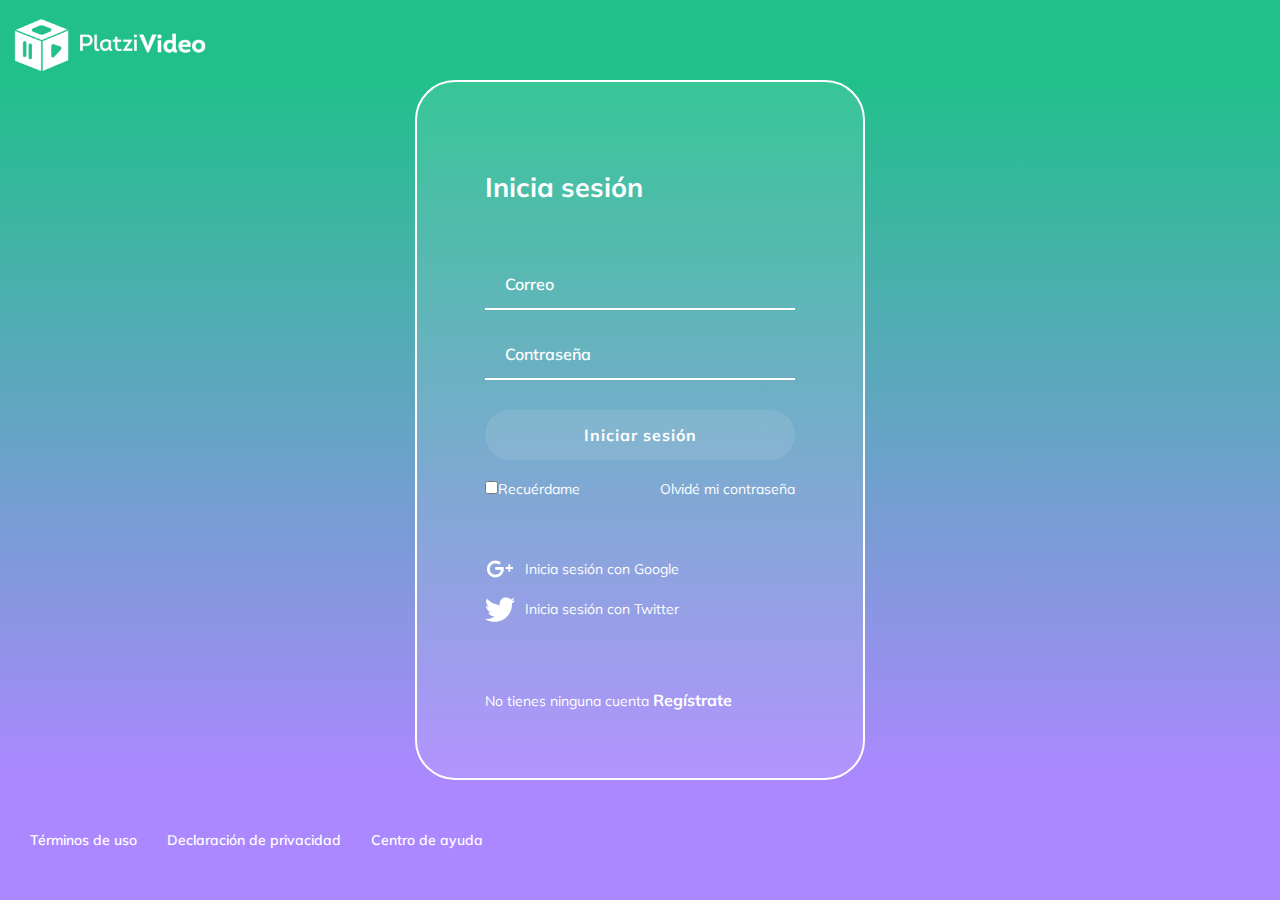
<file: iniciar-sesion.html>
<!DOCTYPE html>
<html lang="es">
<head>
    <meta charset="UTF-8">
    <meta name="viewport" content="width=device-width, initial-scale=1.0">
    <link rel="stylesheet" href="./iniciarstyle.css">
    <link rel="preconnect" href="https://fonts.googleapis.com">
    <link rel="preconnect" href="https://fonts.gstatic.com" crossorigin>
    <link href="https://fonts.googleapis.com/css2?family=Mulish:wght@400;700&display=swap" rel="stylesheet">
    <title>Iniciar sesión</title>
</head>
<body>
    <header class="header">
        <img class="header__img" src="./assets/logo-platzi-video-BW2.png" alt="Logo de platzi video"/>
    </header>
    <section class="login">
        <section class="login__container">
            <h2>Inicia sesión</h2>
            <form class="login__container--formn">
                <input class="input" type="text" placeholder="Correo">
                <input class="input" type="password" placeholder="Contraseña">
                <button class="button">Iniciar sesión</button>
                <div class="login__container--remember-me">
                    <label>
                        <input type="checkbox" id="cbox1" value="checkbox">Recuérdame
                    </label>
                    <a href="/">Olvidé mi contraseña</a>
                </div>
            </form>
            <section class="login__container--social-media">
                <div><img src="./assets/icons8-google-plus-50.png" alt="Google">Inicia sesión con Google
                </div>
                <div><img src="./assets/icons8-twitter-50.png" alt="Google">Inicia sesión con Twitter</div>
            </section>
            <p class="login__container--register">No tienes ninguna cuenta <a href="">Regístrate</a></p>
        </section>
    </section>
    <footer class="footer">
        <a href="/">Términos de uso</a>
        <a href="/">Declaración de privacidad</a>
        <a href="/">Centro de ayuda</a>
    </footer>
</body>
</html>
</file>
<file: iniciarstyle.css>
* {
    margin: 0;
    padding: 0;
    box-sizing: border-box;
}
html {
    font-size: 62.5%;
    font-family: 'Mulish', sans-serif;
}
.header {
    width: 100%;
    height: 80px;
    display: flex;
    justify-content: space-between;
    align-items: center;
    background-color: #21c08b;
}
.header__img {
    width: 200px;
    margin-top: 10px;
    margin-left: 10px;
}
.login {
    background: linear-gradient(#21c08b, #ab88ff);
    display: flex;
    align-items: center;
    justify-content: center;
    flex-direction: column;
    padding: 0px 30px;
    min-height: calc(100vh - 200px);
}
.login__container {
    background-color: rgba(255, 255, 255, 0.1);
    border: 2px solid white;
    display: flex;
    justify-content: space-around;
    flex-direction: column;
    border-radius: 40px;
    color: white;
    padding: 60px 68px 40px;
    min-height: 700px;
    width: 450px;
}
.login__container h2 {
    font-size: 2.7rem;
}
.login__container--formn {
    display: flex;
    flex-direction: column;
}
.login__container--formn label {
    font-size: 1.4rem;
}
.login__container--remember-me {
    color: white;
    display: flex;
    justify-content: space-between;
    margin-top: 10px;
}
.login__container--remember-me a {
    color: white;
    font-size: 1.4rem;
    text-decoration: none;
}
.login__container--remember-me a:hover {
    text-decoration: underline;   
}
.login__container--social-media > div {
    display: flex;
    align-items: center;
    font-size: 1.4rem;
    margin-bottom: 10px;
}
.login__container--social-media > div > img {
    width: 30px;
    margin-right: 10px;
}
.login__container--register {
    font-size: 1.4rem;
}
.login__container--register a {
    font-size: 1.6rem;
    text-decoration: none;
    color: white;
    font-weight: 700;
}
.login__container--register a:hover {
    text-decoration: underline;
}
.input {
    background-color: transparent;
    border-left: 0px;
    border-right: 0px;
    border-top: 0px;
    border-bottom: 2px solid white;
    font-size: 1.6rem;
    font-family: 'Mulish', sans-serif;
    font-weight: 600;
    margin-bottom: 20px;
    padding: 0px 20px;
    outline: none;
    height: 50px;
    color: white;
}
.input::placeholder {
    color: white;
}
.button {
    background-color: rgba(255,255,255,0.1);
    border: none;
    border-radius: 25px;
    color: white;
    cursor: pointer;
    font-size: 1.6rem;
    font-weight: 700;
    font-family: 'Mulish', sans-serif;
    height: 50px;
    letter-spacing: 1px;
    margin: 10px 0;
}
.footer {
    display: flex;
    align-items: center;
    height: 120px;
    width: 100%;
    background-color: #ab88ff;
}
.footer a {
    color: white;
    cursor: pointer;
    font-size: 1.4rem;
    text-decoration: none;
    margin-left: 30px;
    font-weight: 600;
}
.footer a:hover {
    text-decoration: underline;
}
@media only screen and (max-width: 600px) {
    .login__container {
        background-color: transparent;
        border: none;
        padding: 0;
        width: 100%;
    }
    .footer {
        align-items: flex-start;
        flex-direction: column;
    }
}
</file>
